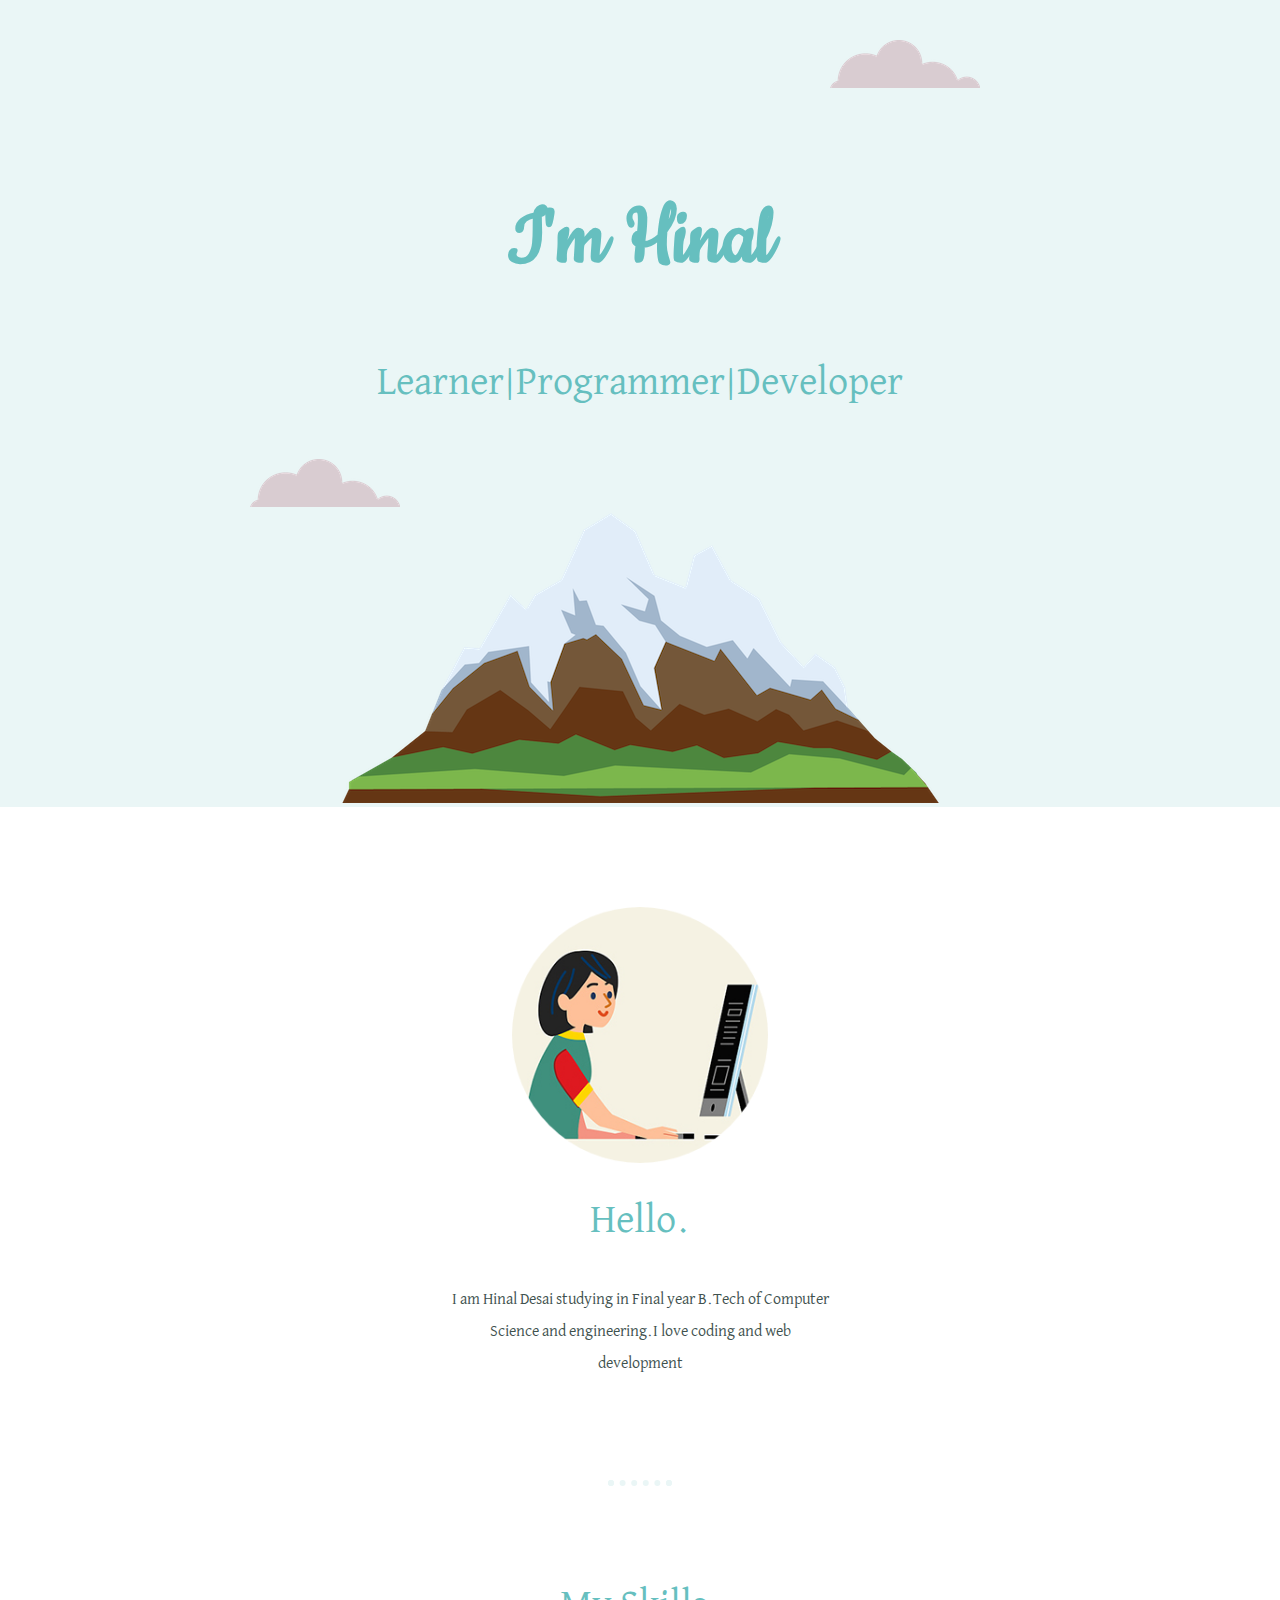
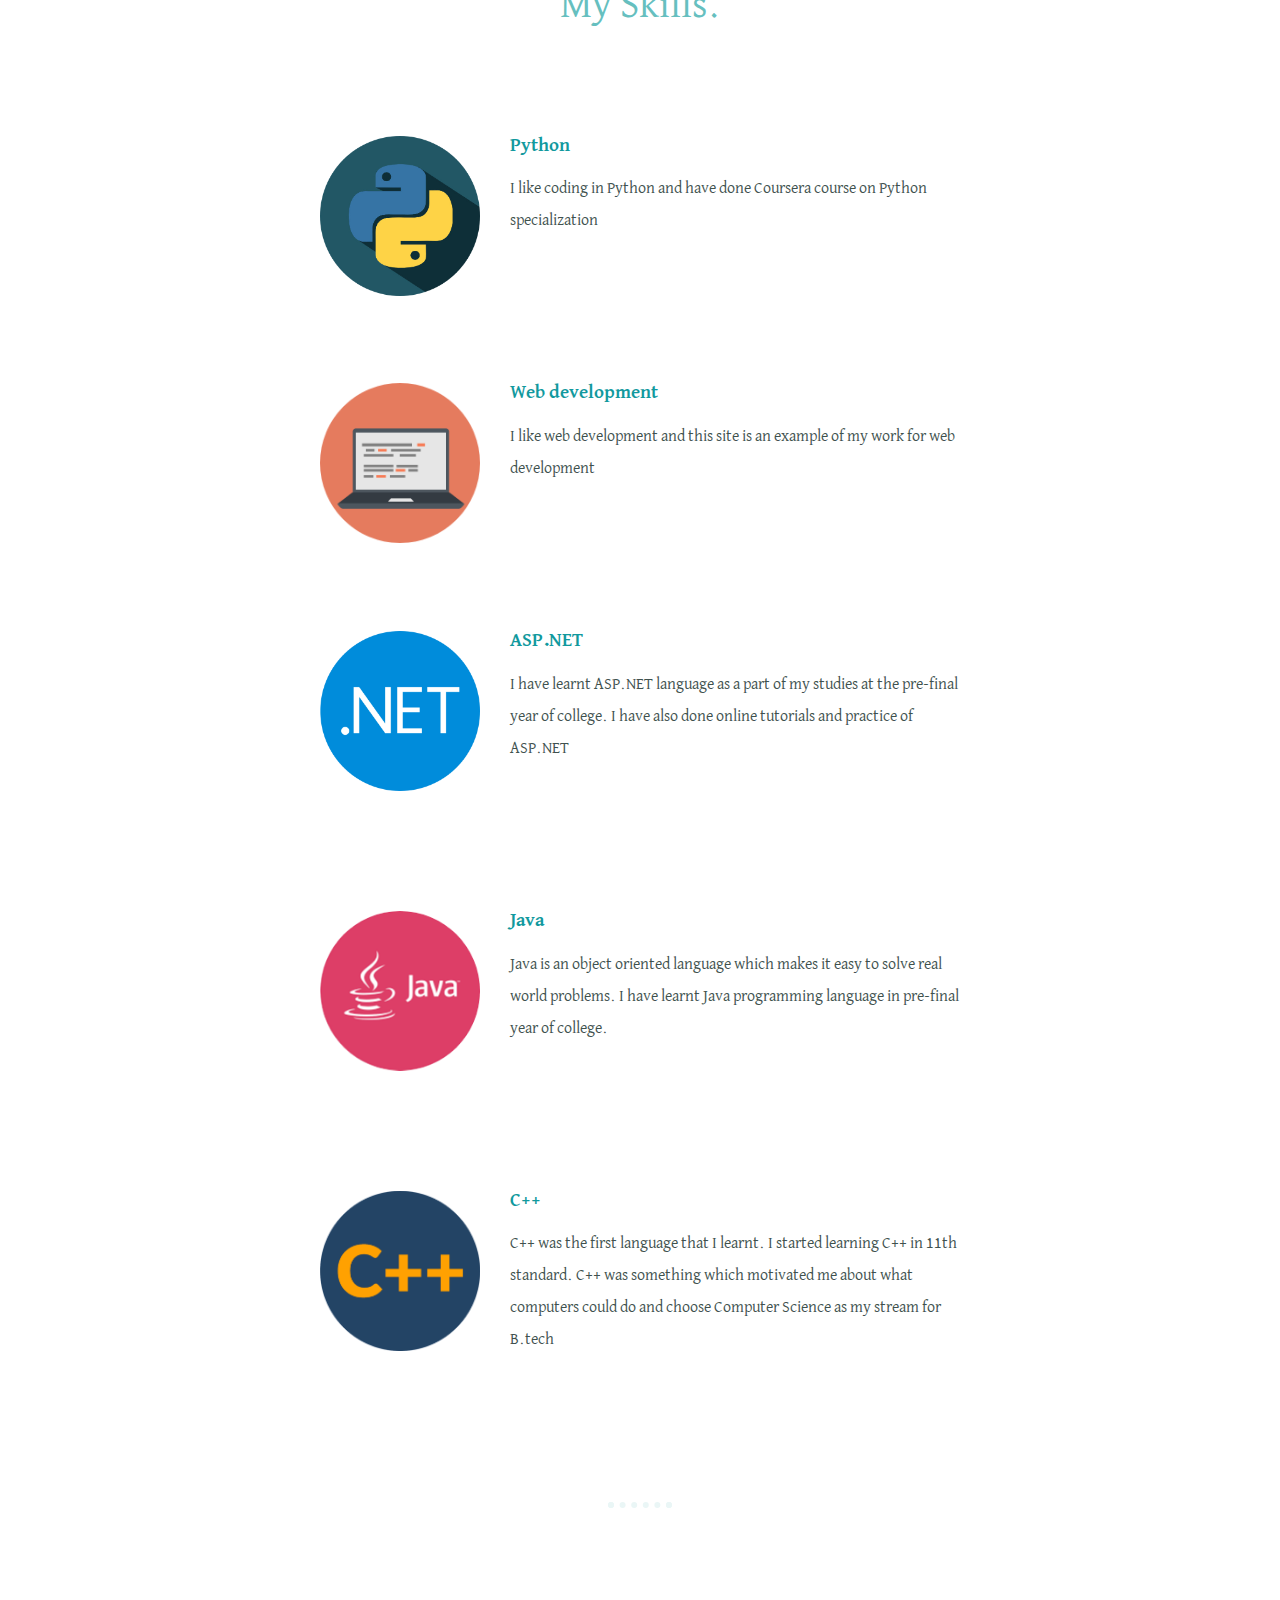
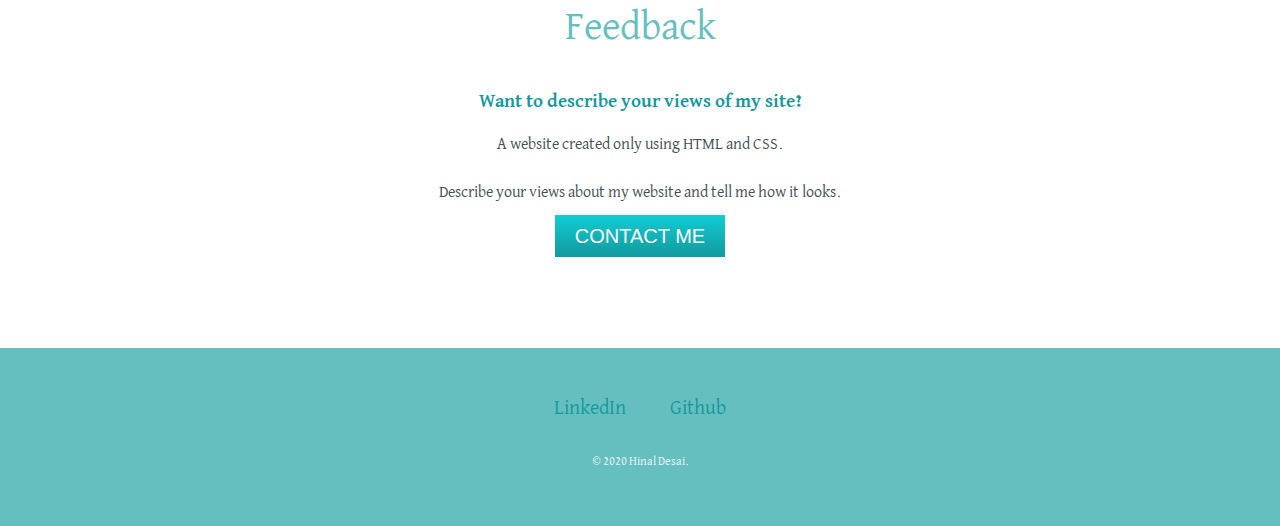
<file: index.html>
<!DOCTYPE html>
<html lang="en" dir="ltr">

<head>
  <meta charset="utf-8">
  <title>Hinal Desai</title>
  <link rel="stylesheet" type="text/css" href="style.css">
  <link rel="icon" href="blueicon.png">
  <link href="https://fonts.googleapis.com/css2?family=Cookie&display=swap" rel="stylesheet">
  <link href="https://fonts.googleapis.com/css2?family=Lato:ital@1&display=swap" rel="stylesheet">
  <link href="https://fonts.googleapis.com/css2?family=David+Libre&display=swap" rel="stylesheet">

</head>

<body>

  <div class="top-container">
    <img class="top-cloud" src="images/cloud.png" alt="cloud-image">
    <h1> I'm Hinal </h1>
    <h2>Learner|Programmer|Developer</h2>
    <img class="bottom-cloud" src="images/cloud.png" alt="cloud-image">
    <img src="images/mountain.png" alt="mountain-image">
  </div>

  <div class="middle-container">
    <div class="profile">
      <img src="images/profile.png" alt="my-image" style=" width:20%">
      <h2>Hello.</h2>
      <p class="intro">I am Hinal Desai studying in Final year B.Tech of Computer Science and engineering.I love coding and web development </p>
      </div>
    <hr>
    <div class="skills">
      <h2>My Skills.</h2>
      <div class="skill-row">
        <img class="skill-img" src="images/python-logo.png" alt="python logo">
        <h3>Python</h3>
        <p>I like coding in Python and have done Coursera course on Python specialization</p>
      </div>
      <div class="skill-row">
        <img class="skill-img" src="images/webdev-logo.png" alt="web development">
        <h3>Web development</h3>
        <p>I like web development and this site is an example of my work for web development</p>
      </div>
      <div class="skill-row">
        <img class="skill-img" src="images/aspnetlogo.png" alt="aspnet logo">
        <h3>ASP.NET</h3>
        <p>I have learnt ASP.NET language as a part of my studies at the pre-final year of college.
        I have also done online tutorials and practice of ASP.NET</p>
      </div>
      <div class="skill-row">
        <img class="skill-img" src="images/java-logo.png" alt="java logo">
        <h3>Java</h3>
        <p>Java is an object oriented language which makes it easy to solve real world problems.
        I have learnt Java programming language in pre-final year of college.</p>
      </div>
      <div class="skill-row">
        <img class="skill-img" src="images/cplus-logo.png" alt="c++ logo">
        <h3>C++</h3>
        <p>C++ was the first language that I learnt. I started learning C++ in 11th standard.
        C++ was something which motivated me about what computers could do and choose Computer Science
      as my stream for B.tech</p>
      </div>

    </div>

    <hr>

    <div class="contact-me">
      <h2>Feedback</h2>
      <h3>Want to describe your views of my site?</h3>
      <p>A website created only using HTML and CSS.</p><p> Describe your views about my website and tell me how it looks.
      </p>
      <a class="btn" href="mailto:hinal.desai.17.06@email.com">CONTACT ME</a>
    </div>
  </div>


  <div class="bottom-container">
    <a class="footer-link" href="https://www.linkedin.com/in/hinal-desai-86078a187">LinkedIn</a>
    <a class="footer-link" href="https://github.com/hin1799">Github</a>
    <!--<a class="footer-link" href="https://twitter.com/hin_1799">Twitter</a>-->
    <p class="copyright">© 2020 Hinal Desai.</p>
  </div>


</body>

</html>
</file>
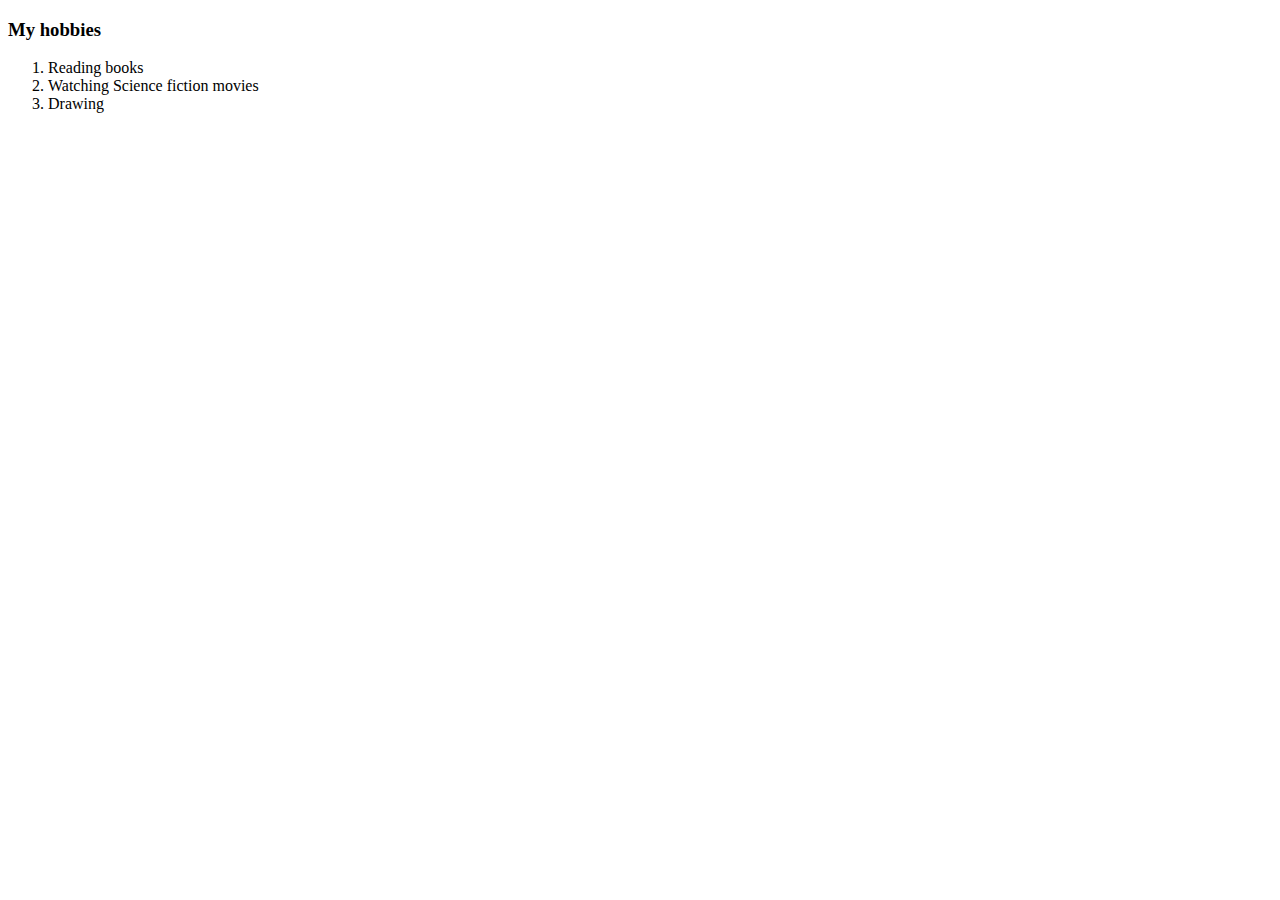
<file: hobbies.html>
<!DOCTYPE html>
<html lang="en" dir="ltr">
  <head>
    <meta charset="utf-8">
    <title>My Hobbies</title>
  </head>
  <body>
    <h3>
      My hobbies
    </h3>
    <ol>
      <li> Reading books </li>
      <li> Watching Science fiction movies</li>
      <li> Drawing</li>
    </ol>

  </body>
</html>
</file>
<file: style.css>
/***Class selectors**/
body {
  margin: 0;
  text-align: center;
  font-family: 'David Libre', serif;
  color: #40514E;
}

h1 {
  margin: 50px auto 0 auto;
  font-family: 'Cookie', cursive;
  font-size: 5.625rem;
  color: #66BFBF;
  line-height: 2;
}

h2 {
  font-size: 2.5rem;
  color: #66BFBF;
  font-weight: normal;
  padding-bottom: 10px;
}

h3 {
  color: #11999E;
}

a {
  color: #11999E;
  text-decoration: none;
    font-family: 'David Libre', serif;
    margin:10px 20px;
}
a:hover{
  color:#ffffff;
}

hr {
  border: dotted #EAF6F6 6px;
  border-bottom: none;
  width: 4%;
  margin: 100px auto;
}

p {
  line-height: 2;
}

.copyright{
  color:#EAF6F6;
  font-size: 0.75rem;
  padding: 20px 0px;
}

.skill-row {
  width: 50%;
  margin: 100px auto;
  text-align: left;
  padding-bottom: 30px;
}

.skill-img{
  width:25%;
  float:left;
  margin-right:30px;
}

.contact-message {
  width: 40%;
  margin: 40px auto 60px;
}

.top-container {
  background-color: #EAF6F6;
  position: relative;
  padding-top: 100px;
}

.intro {
  width: 30%;
  margin: auto;
}

.middle-container {
  margin: 100px 0;
}

.bottom-container {
  margin-top: 30px;
  background-color: #66BFBF;
  font-size: 20px;
  padding:50px 0 20px;
}

.bottom-cloud {
  position: absolute;
  left: 250px;
  bottom: 300px;
}

.top-cloud {
  position: absolute;
  right: 300px;
  top: 40px;
}

.btn {
  background: #11cdd4;
  background-image: -webkit-linear-gradient(top, #11cdd4, #11999e);
  background-image: -moz-linear-gradient(top, #11cdd4, #11999e);
  background-image: -ms-linear-gradient(top, #11cdd4, #11999e);
  background-image: -o-linear-gradient(top, #11cdd4, #11999e);
  background-image: linear-gradient(to bottom, #11cdd4, #11999e);
  -webkit-border-radius: 8;
  -moz-border-radius: 8;
  border-radius: 8;
  font-family: Arial;
  color: #ffffff;
  font-size: 20px;
  padding: 10px 20px 10px 20px;
  text-decoration: none;
}

.btn:hover {
  background: #30e3cb;
  background-image: -webkit-linear-gradient(top, #30e3cb, #2bc4ad);
  background-image: -moz-linear-gradient(top, #30e3cb, #2bc4ad);
  background-image: -o-linear-gradient(top, #30e3cb, #2bc4ad);
  background-image: -ms-linear-gradient(top, #30e3cb, #2bc4ad);
  background-image: linear-gradient(to bottom, #30e3cb, #2bc4ad);
  text-decoration: none;
}
</file>
